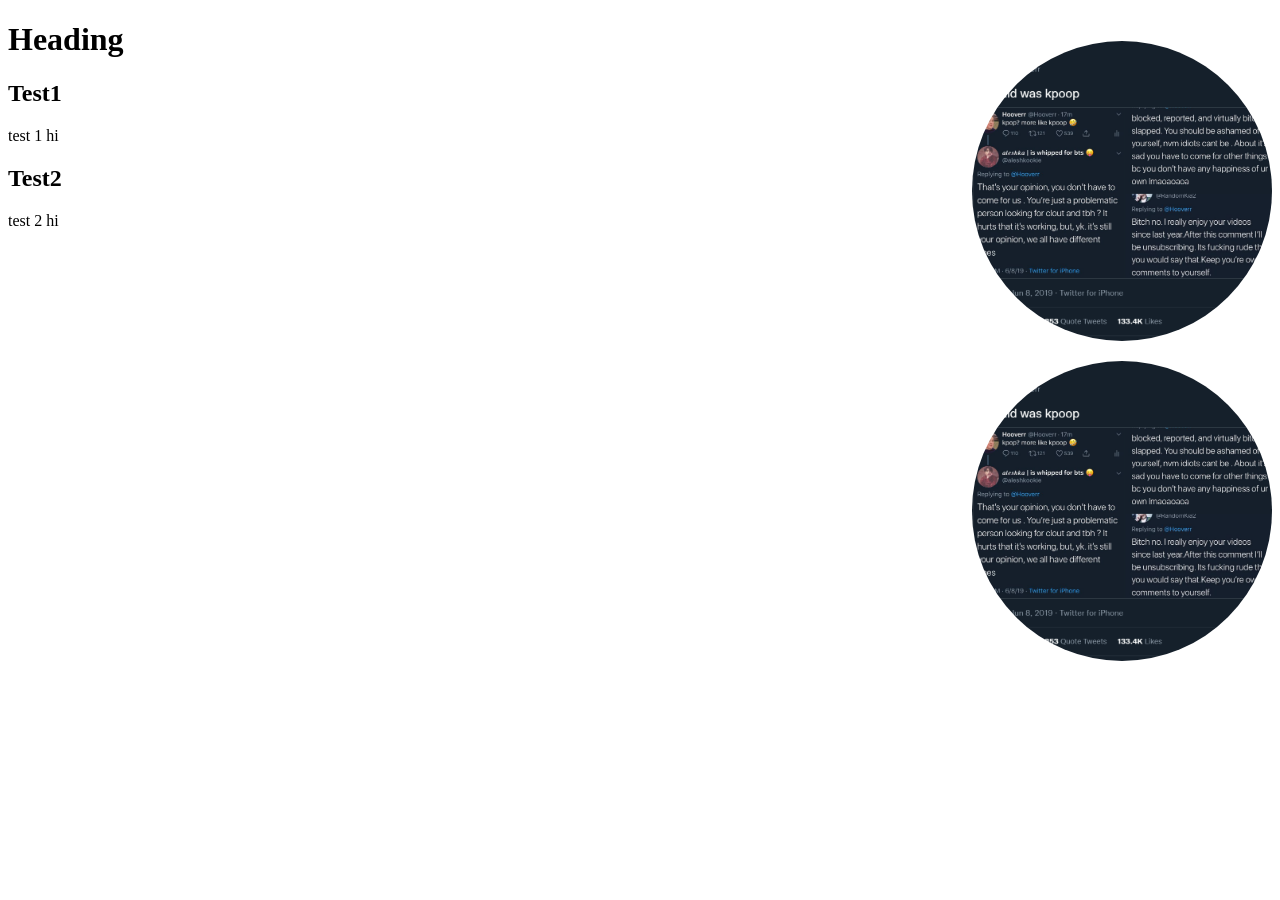
<file: index.html>
<!DOCTYPE html>
<html lang="en">
  <head>
    <meta charset="UTF-8" />
    <meta http-equiv="X-UA-Compatible" content="IE=edge" />
    <meta name="viewport" content="width=device-width, initial-scale=1.0" />
    <meta name="keywords" content="HTML, CSS" />
    <meta
      name="description"
      content="This is Peter John Mendoza's practice website"
    />
    <title>Test Webpage</title>
    <style>
      img {
        width: 300px;
        border-radius: 150px;
        float: right;
        margin-top: 20px;
        margin-left: 50%;
      }
      .username {
        font-weight: bold;
      }
      em {
        color: teal;
        font-style: normal;
      }
      /* p{
        font-family:'Courier New', Courier, monospace
      } */
    </style>
  </head>
  <body>
    <img src="images/kpoop.png" alt="kpoop" />
    <h1>Heading</h1>
    <h2>Test1</h2>
    <p>test 1 hi</p>
    <h2>Test2</h2>
    <p>test 2 hi</p>
    <a href="about.html">
      <img src="images/kpoop.png" alt="">
    </a>
    <!-- <p>
      Lorem ipsum dolor sit amet consectetur adipisicing elit. Minima culpa
      necessitatibus fugit veritatis quam excepturi, neque eaque suscipit. Modi
      vel rem neque dignissimos aperiam illum mollitia culpa vitae eligendi,
      placeat veritatis voluptates eaque dicta odit perspiciatis cumque. Esse,
      voluptate optio&nbsp;id impedit incidunt sint nesciunt hic dicta facere
      obcaecati labore?
    </p> -->
  </body>
</html>
</file>
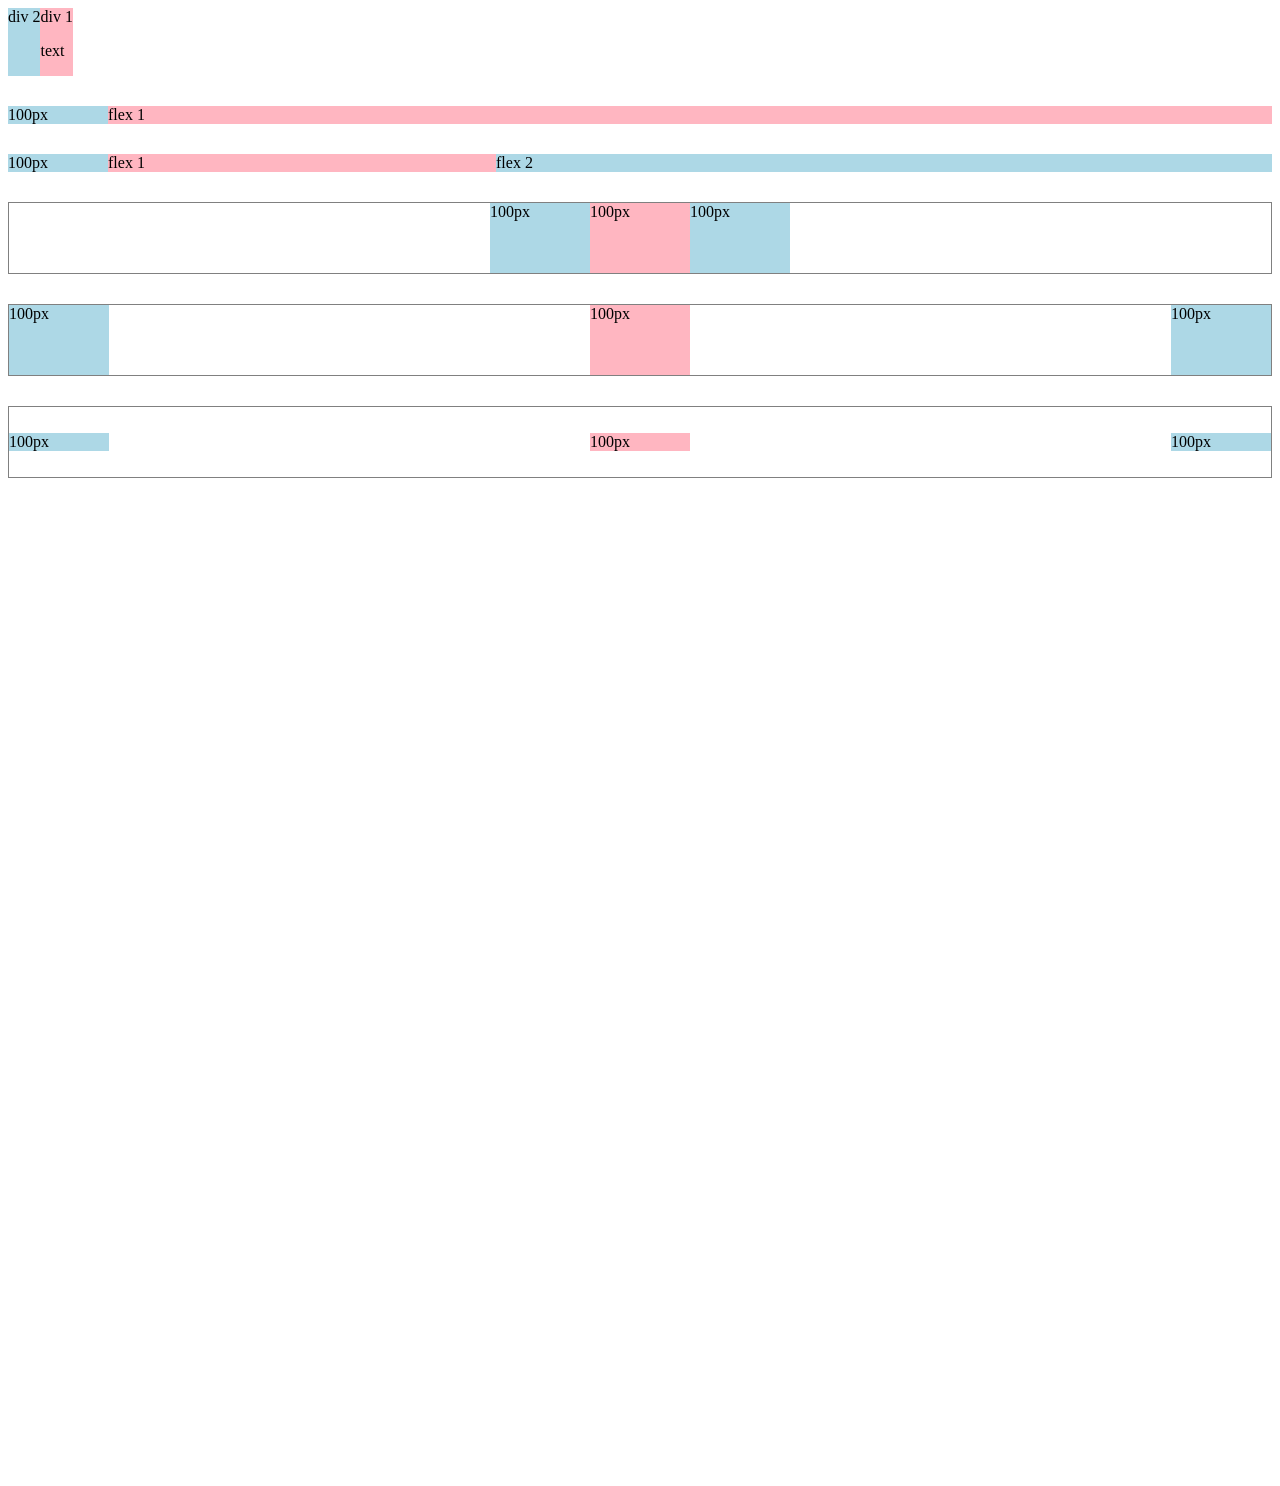
<file: flexbox.html>
<!DOCTYPE html>
<html lang="en">
  <head>
    <meta charset="UTF-8" />
    <meta http-equiv="X-UA-Compatible" content="IE=edge" />
    <meta name="viewport" content="width=device-width, initial-scale=1.0" />
    <title>Flexbox Practice</title>
  </head>
  <body style="padding-bottom: 1000px">
    <div style="display: flex; flex-direction: row">
      <div style="background-color: lightblue">div 2</div>
      <div style="background-color: lightpink">
        div 1
        <p>text</p>
      </div>
    </div>
    <div style="display: flex; flex-direction: row; margin-top: 30px">
      <div style="background-color: lightblue; width: 100px">100px</div>
      <div style="background-color: lightpink; flex: 1">flex 1</div>
    </div>
    <div style="display: flex; flex-direction: row; margin-top: 30px">
      <div style="background-color: lightblue; width: 100px">100px</div>
      <div style="background-color: lightpink; flex: 1">flex 1</div>
      <div style="background-color: lightblue; flex: 2">flex 2</div>
    </div>
    <div
      style="
        display: flex;
        flex-direction: row;
        margin-top: 30px;
        height: 70px;
        border-width: 1px;
        border-color: gray;
        border-style: solid;
        justify-content: center;
      "
    >
      <div style="background-color: lightblue; width: 100px">100px</div>
      <div style="background-color: lightpink; width: 100px">100px</div>
      <div style="background-color: lightblue; width: 100px">100px</div>
    </div>
    <div
      style="
        display: flex;
        flex-direction: row;
        margin-top: 30px;
        height: 70px;
        border-width: 1px;
        border-color: gray;
        border-style: solid;
        justify-content: space-between;
      "
    >
      <div style="background-color: lightblue; width: 100px">100px</div>
      <div style="background-color: lightpink; width: 100px">100px</div>
      <div style="background-color: lightblue; width: 100px">100px</div>
    </div>
    <div
      style="
        display: flex;
        flex-direction: row;
        margin-top: 30px;
        height: 70px;
        border-width: 1px;
        border-color: gray;
        border-style: solid;
        justify-content: space-between;
        align-items: center;
      "
    >
      <div style="background-color: lightblue; width: 100px">100px</div>
      <div style="background-color: lightpink; width: 100px">100px</div>
      <div style="background-color: lightblue; width: 100px">100px</div>
    </div>
  </body>
</html>
</file>
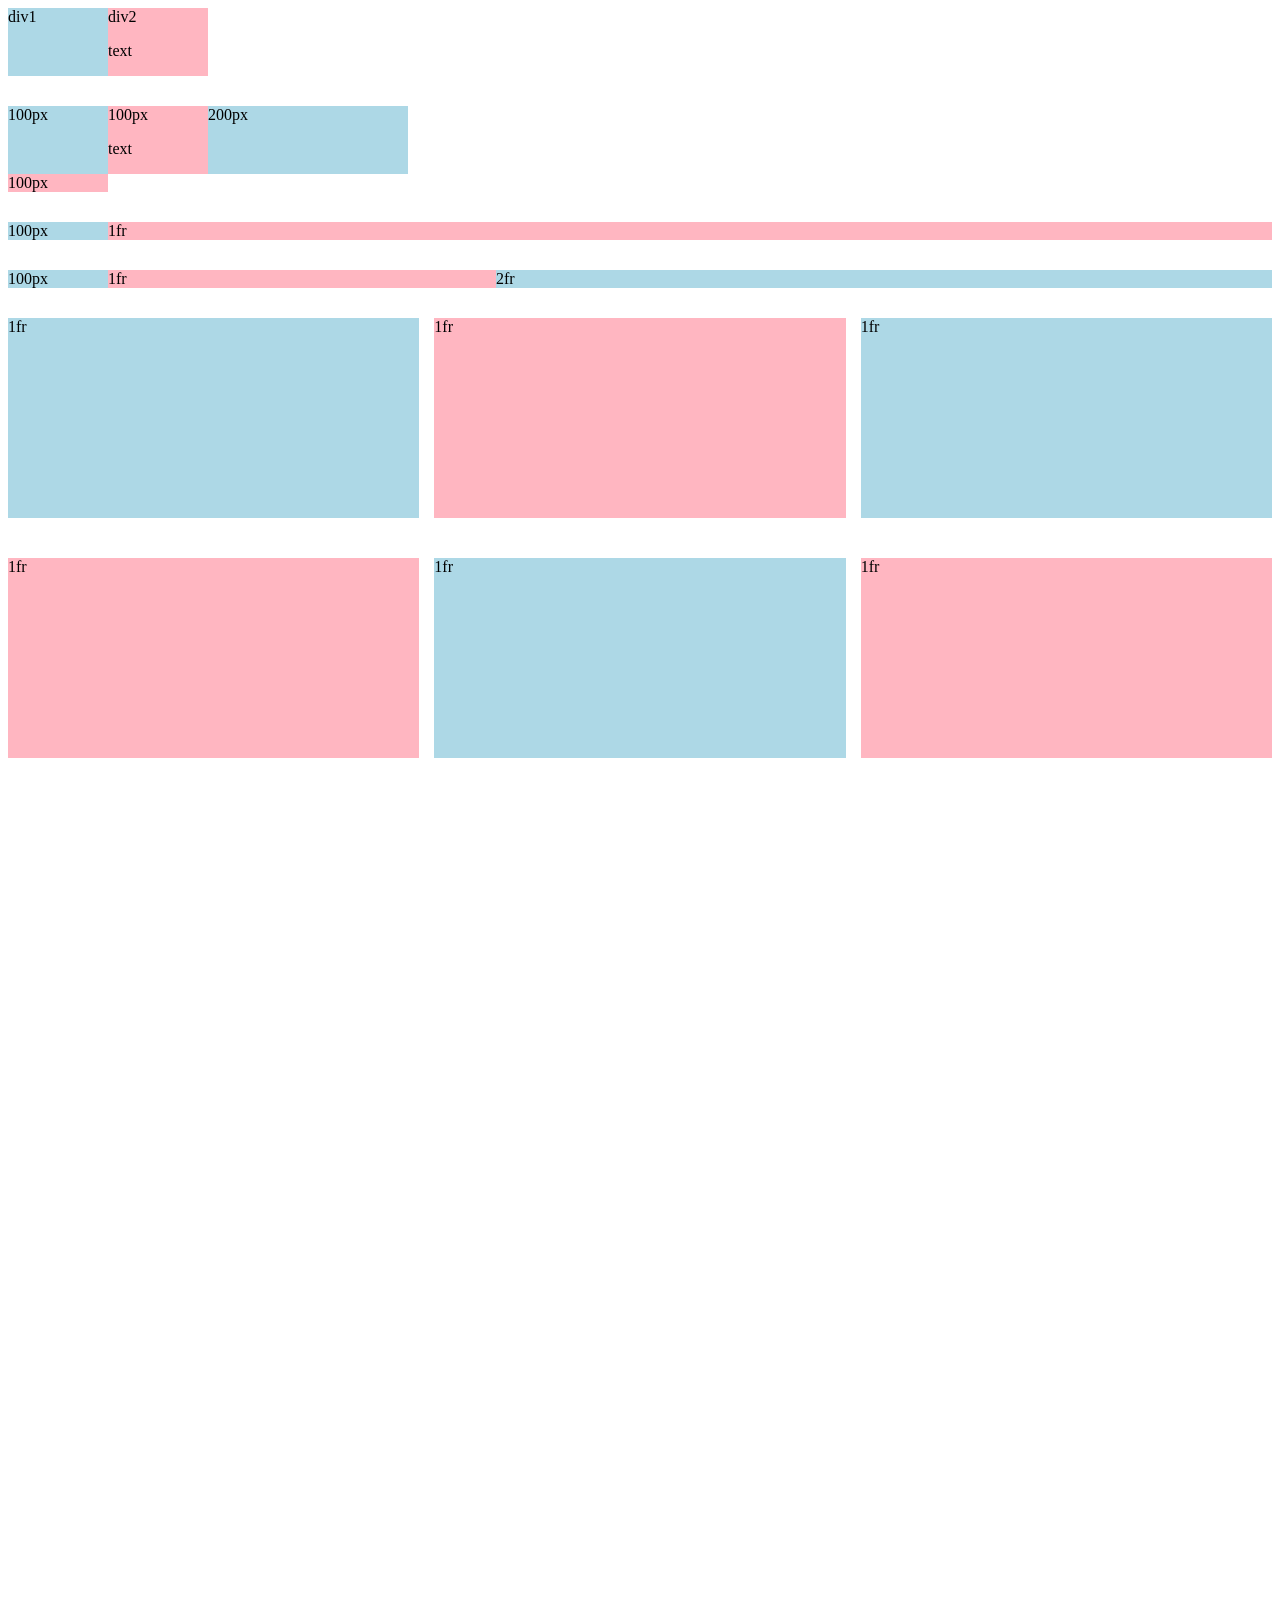
<file: grid.html>
<!DOCTYPE html>
<html lang="en">
  <head>
    <meta charset="UTF-8" />
    <meta http-equiv="X-UA-Compatible" content="IE=edge" />
    <meta name="viewport" content="width=device-width, initial-scale=1.0" />
    <title>CSS Grid Practice</title>
  </head>
  <body style="padding-bottom: 1000px">
    <div style="display: grid; grid-template-columns: 100px 100px">
      <div style="background-color: lightblue">div1</div>
      <div style="background-color: lightpink">
        div2
        <p>text</p>
      </div>
    </div>
    <div
      style="
        display: grid;
        grid-template-columns: 100px 100px 200px;
        margin-top: 30px;
      "
    >
      <div style="background-color: lightblue">100px</div>
      <div style="background-color: lightpink">
        100px
        <p>text</p>
      </div>
      <div style="background-color: lightblue">200px</div>
      <div style="background-color: lightpink">100px</div>
    </div>

    <div
      style="display: grid; grid-template-columns: 100px 1fr; margin-top: 30px"
    >
      <div style="background-color: lightblue">100px</div>
      <div style="background-color: lightpink">1fr</div>
    </div>

    <div
      style="
        display: grid;
        grid-template-columns: 100px 1fr 2fr;
        margin-top: 30px;
      "
    >
      <div style="background-color: lightblue">100px</div>
      <div style="background-color: lightpink">1fr</div>
      <div style="background-color: lightblue">2fr</div>
    </div>
    <div
      style="
        display: grid;
        grid-template-columns: 1fr 1fr 1fr;
        margin-top: 30px;
        column-gap: 15px;
        row-gap: 40px;
      "
    >
      <div style="background-color: lightblue; height: 200px">1fr</div>
      <div style="background-color: lightpink; height: 200px">1fr</div>
      <div style="background-color: lightblue; height: 200px">1fr</div>
      <div style="background-color: lightpink; height: 200px">1fr</div>
      <div style="background-color: lightblue; height: 200px">1fr</div>
      <div style="background-color: lightpink; height: 200px">1fr</div>
    </div>
  </body>
</html>
</file>
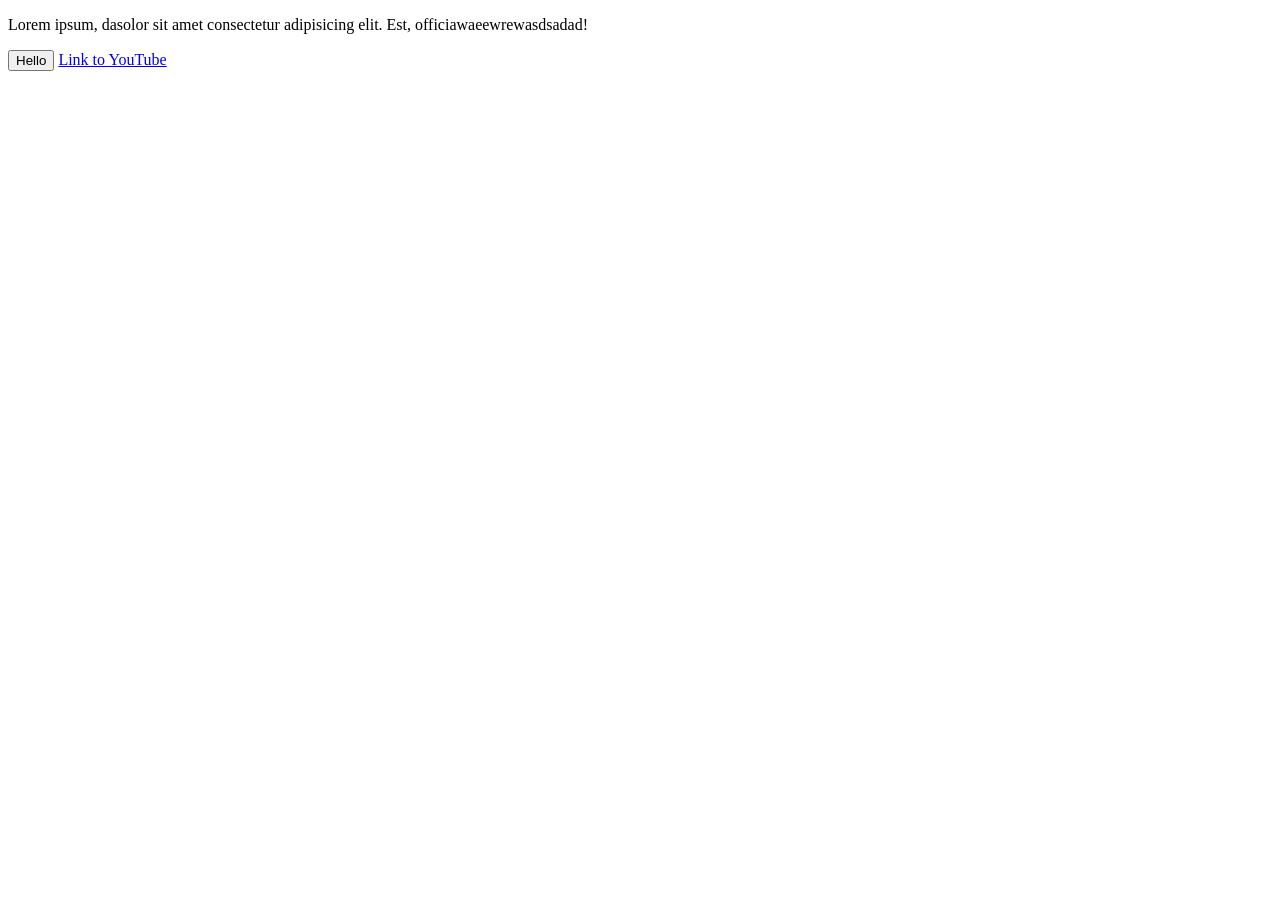
<file: website.html>
<!DOCTYPE html>
<html lang="en">
  <head>
    <meta charset="UTF-8" />
    <meta http-equiv="X-UA-Compatible" content="IE=edge" />
    <meta name="viewport" content="width=device-width, initial-scale=1.0" />
    <title>Test</title>
  </head>
  <body>
    <p>
      Lorem ipsum, dasolor sit amet consectetur adipisicing elit. Est,
      officiawaeewrewasdsadad!
    </p>
    <button>Hello</button>

    <a href="https://www.youtube.com/" target="_blank"> Link to YouTube </a>
  </body>
</html>
</file>
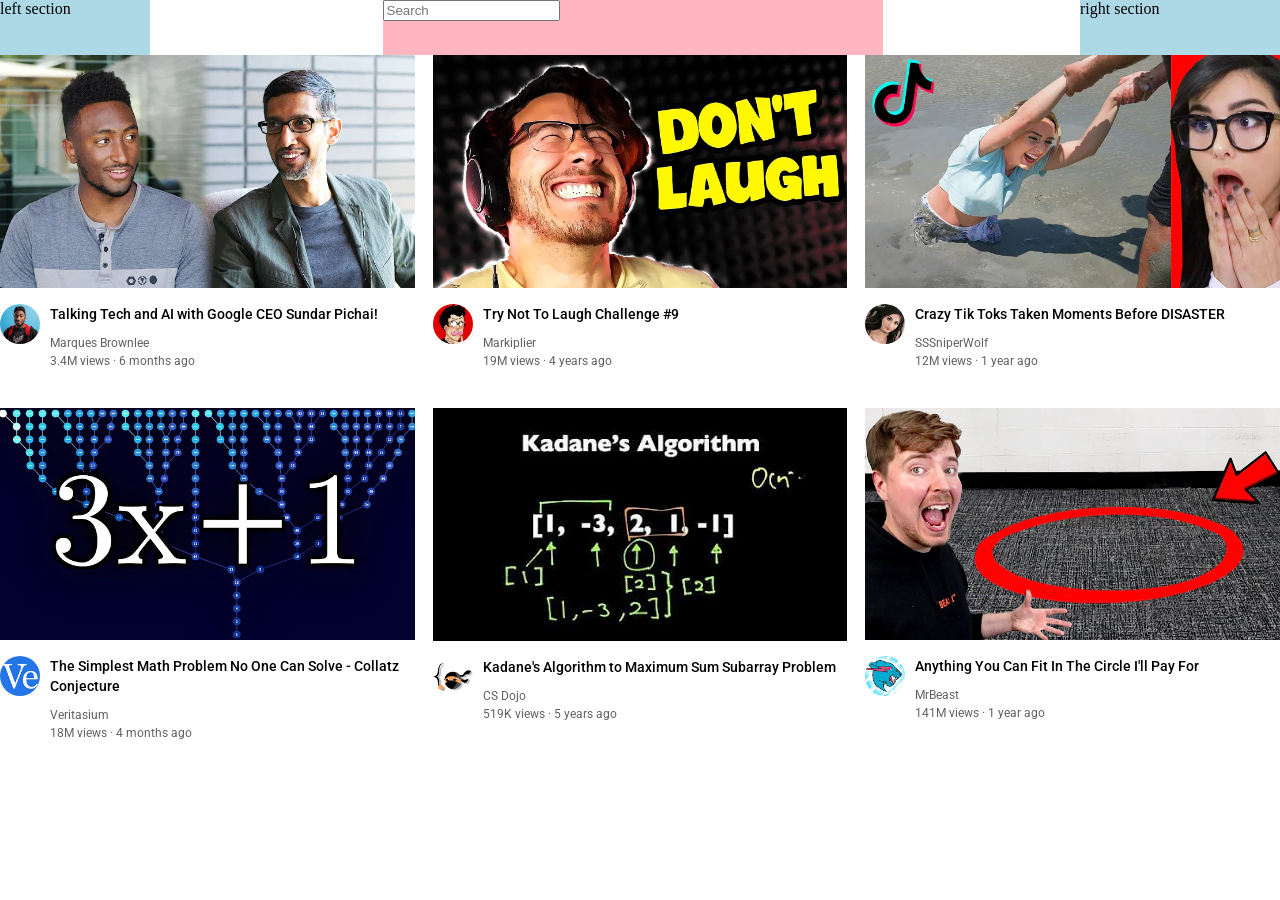
<file: youtube.html>
<!DOCTYPE html>
<html lang="en">
  <head>
    <meta charset="UTF-8" />
    <meta http-equiv="X-UA-Compatible" content="IE=edge" />
    <meta name="viewport" content="width=device-width, initial-scale=1.0" />
    <title>Youtube.com Clone</title>
    <link rel="preconnect" href="https://fonts.googleapis.com" />
    <link rel="preconnect" href="https://fonts.gstatic.com" crossorigin />
    <link
      href="https://fonts.googleapis.com/css2?family=Roboto:wght@400;500;700&display=swap"
      rel="stylesheet"
    />
    <link rel="stylesheet" href="css/header.css" />
    <link rel="stylesheet" href="css/video.css" />
    <link rel="stylesheet" href="css/general.css" />
  </head>
  <body>
    <div class="header">
      <div class="left-section">left section</div>
      <div class="middle-section">
        <input class="search-bar" type="text" placeholder="Search" />
      </div>
      <div class="right-section">right section</div>
    </div>
    <div class="video-grid">
      <div class="video-preview">
        <div class="thumbnail-row">
          <img
            class="thumbnail"
            src="thumbnails/thumbnail-1.webp"
            alt="yessir"
          />
        </div>
        <div class="video-info-grid">
          <div class="channel-picture">
            <img
              class="profile-picture"
              src="channel-pictures/channel-1.jpeg"
            />
          </div>
          <div class="video-info">
            <p class="video-title">
              Talking Tech and AI with Google CEO Sundar Pichai!
            </p>
            <p class="video-author">Marques Brownlee</p>
            <p class="video-stats">3.4M views &middot; 6 months ago</p>
          </div>
        </div>
      </div>
      <div class="video-preview">
        <div class="thumbnail-row">
          <img
            class="thumbnail"
            src="thumbnails/thumbnail-2.webp"
            alt="yessir"
          />
        </div>
        <div class="video-info-grid">
          <div class="channel-picture">
            <img
              class="profile-picture"
              src="channel-pictures/channel-2.jpeg"
            />
          </div>
          <div class="video-info">
            <p class="video-title">Try Not To Laugh Challenge #9</p>
            <p class="video-author">Markiplier</p>
            <p class="video-stats">19M views &middot; 4 years ago</p>
          </div>
        </div>
      </div>
      <div class="video-preview">
        <div class="thumbnail-row">
          <img
            class="thumbnail"
            src="thumbnails/thumbnail-3.webp"
            alt="yessir"
          />
        </div>
        <div class="video-info-grid">
          <div class="channel-picture">
            <img
              class="profile-picture"
              src="channel-pictures/channel-3.jpeg"
            />
          </div>
          <div class="video-info">
            <p class="video-title">
              Crazy Tik Toks Taken Moments Before DISASTER
            </p>
            <p class="video-author">SSSniperWolf</p>
            <p class="video-stats">12M views &middot; 1 year ago</p>
          </div>
        </div>
      </div>
      <div class="video-preview">
        <div class="thumbnail-row">
          <img
            class="thumbnail"
            src="thumbnails/thumbnail-4.webp"
            alt="yessir"
          />
        </div>
        <div class="video-info-grid">
          <div class="channel-picture">
            <img
              class="profile-picture"
              src="channel-pictures/channel-4.jpeg"
            />
          </div>
          <div class="video-info">
            <p class="video-title">
              The Simplest Math Problem No One Can Solve - Collatz Conjecture
            </p>
            <p class="video-author">Veritasium</p>
            <p class="video-stats">18M views &middot; 4 months ago</p>
          </div>
        </div>
      </div>
      <div class="video-preview">
        <div class="thumbnail-row">
          <img
            class="thumbnail"
            src="thumbnails/thumbnail-5.webp"
            alt="yessir"
          />
        </div>
        <div class="video-info-grid">
          <div class="channel-picture">
            <img
              class="profile-picture"
              src="channel-pictures/channel-5.jpeg"
            />
          </div>
          <div class="video-info">
            <p class="video-title">
              Kadane's Algorithm to Maximum Sum Subarray Problem
            </p>
            <p class="video-author">CS Dojo</p>
            <p class="video-stats">519K views &middot; 5 years ago</p>
          </div>
        </div>
      </div>
      <div class="video-preview">
        <div class="thumbnail-row">
          <img
            class="thumbnail"
            src="thumbnails/thumbnail-6.webp"
            alt="yessir"
          />
        </div>
        <div class="video-info-grid">
          <div class="channel-picture">
            <img
              class="profile-picture"
              src="channel-pictures/channel-6.jpeg"
            />
          </div>
          <div class="video-info">
            <p class="video-title">
              Anything You Can Fit In The Circle I&apos;ll Pay For
            </p>
            <p class="video-author">MrBeast</p>
            <p class="video-stats">141M views &middot; 1 year ago</p>
          </div>
        </div>
      </div>
    </div>
  </body>
</html>
</file>
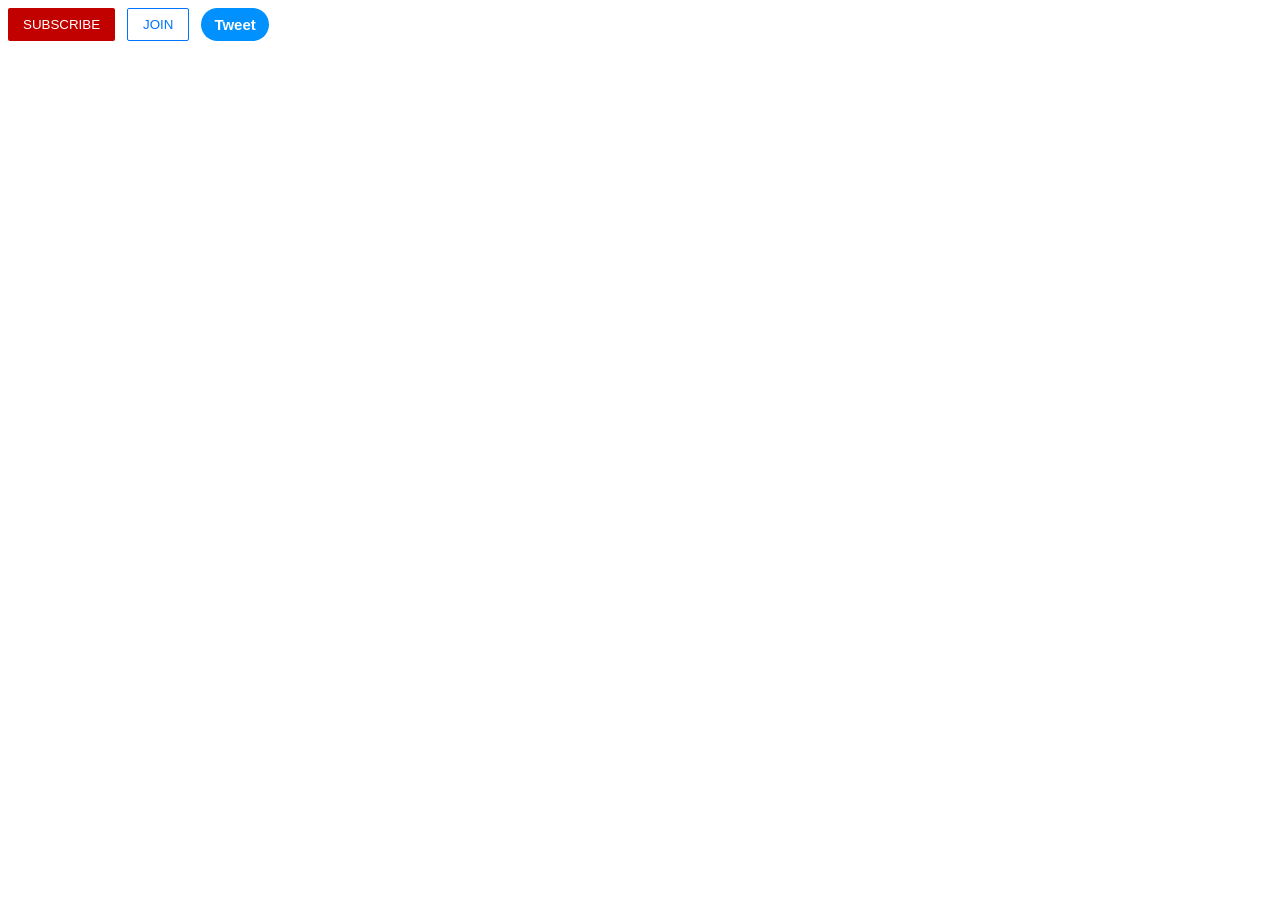
<file: exercises/buttons.html>
<!DOCTYPE html>
<html lang="en">
  <head>
    <meta charset="UTF-8" />
    <meta http-equiv="X-UA-Compatible" content="IE=edge" />
    <meta name="viewport" content="width=device-width, initial-scale=1.0" />
    <title>Buttons</title>
    <link rel="stylesheet" href="\styles/buttons.css" />
  </head>
  <body>
    <button class="sub-button">SUBSCRIBE</button>

    <button class="join-button">JOIN</button>

    <button class="tweet-button">Tweet</button>
  </body>
</html>
</file>
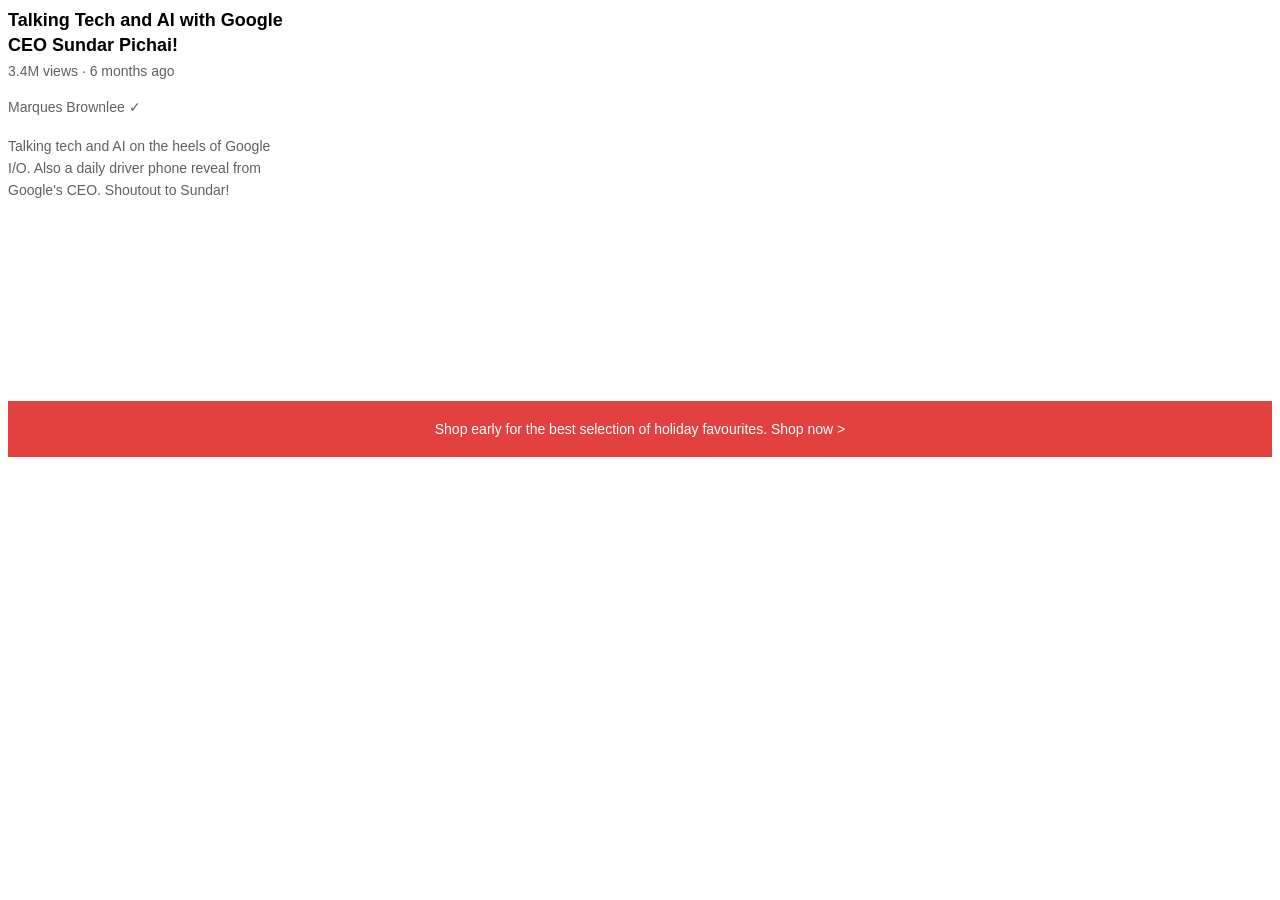
<file: exercises/text.html>
<!DOCTYPE html>
<html lang="en">
<head>
  <meta charset="UTF-8">
  <meta http-equiv="X-UA-Compatible" content="IE=edge">
  <meta name="viewport" content="width=device-width, initial-scale=1.0">
  <title>Text Practice</title>
  <link rel="stylesheet" href="\styles/text.css">
</head>
<body>

<p class="video-title">
  Talking Tech and AI with Google CEO Sundar Pichai! 
</p>

<p class="video-stats">
  3.4M views &#183 6 months ago
</p>

<p class="video-author">
  Marques Brownlee &#10003
</p>

<p class="video-description"> 
  Talking tech and AI on the heels of Google I/O. Also a daily driver phone reveal from Google's CEO. Shoutout to Sundar!
</p>

<p class="apple-text">
  Shop early for the best selection of holiday favourites. <span class="shop-now">Shop now &#62;</span> 
</p>

</body>
</html>
</file>
<file: css/header.css>
.header {
    height: 55px;
    display: flex;
    flex-direction: row;
    justify-content: space-between;
}
.left-section {
    background-color: lightblue;
    width: 150px;
}

.middle-section {
    background-color: lightpink;
    flex: 1;
    margin-left: 70px;
    margin-right: 35px;
    max-width: 500px;
}
.right-section {
    background-color: lightblue;
    width: 200px;
}
</file>
<file: css/video.css>
.thumbnail {
    width: 100%;
  }

  .video-title {
    margin-top: 0;
    font-size: 14px;
    font-weight: 500;
    line-height: 20px;
    margin-bottom: 12px;
  }
  .video-preview {
  }
  .video-info-grid {
    display: grid;
    grid-template-columns: 50px 1fr;
  }
  .profile-picture {
    width: 40px;
    border-radius: 20px;
  }
  .thumbnail-row {
    margin-bottom: 12px;
  }
  .video-author,
  .video-stats {
    font-size: 12px;
    color: #606060;
  }
  .video-author {
    margin-bottom: 4px;
  }
  .video-grid {
    display: grid;
    grid-template-columns: 1fr 1fr 1fr;
    column-gap: 18px;
    row-gap: 40px;
  }
</file>
<file: css/general.css>
p {
    font-family: Roboto, Arial;
    margin-top: 0;
    margin-bottom: 0;
  }
  body {
    margin: 0;
  }
</file>
